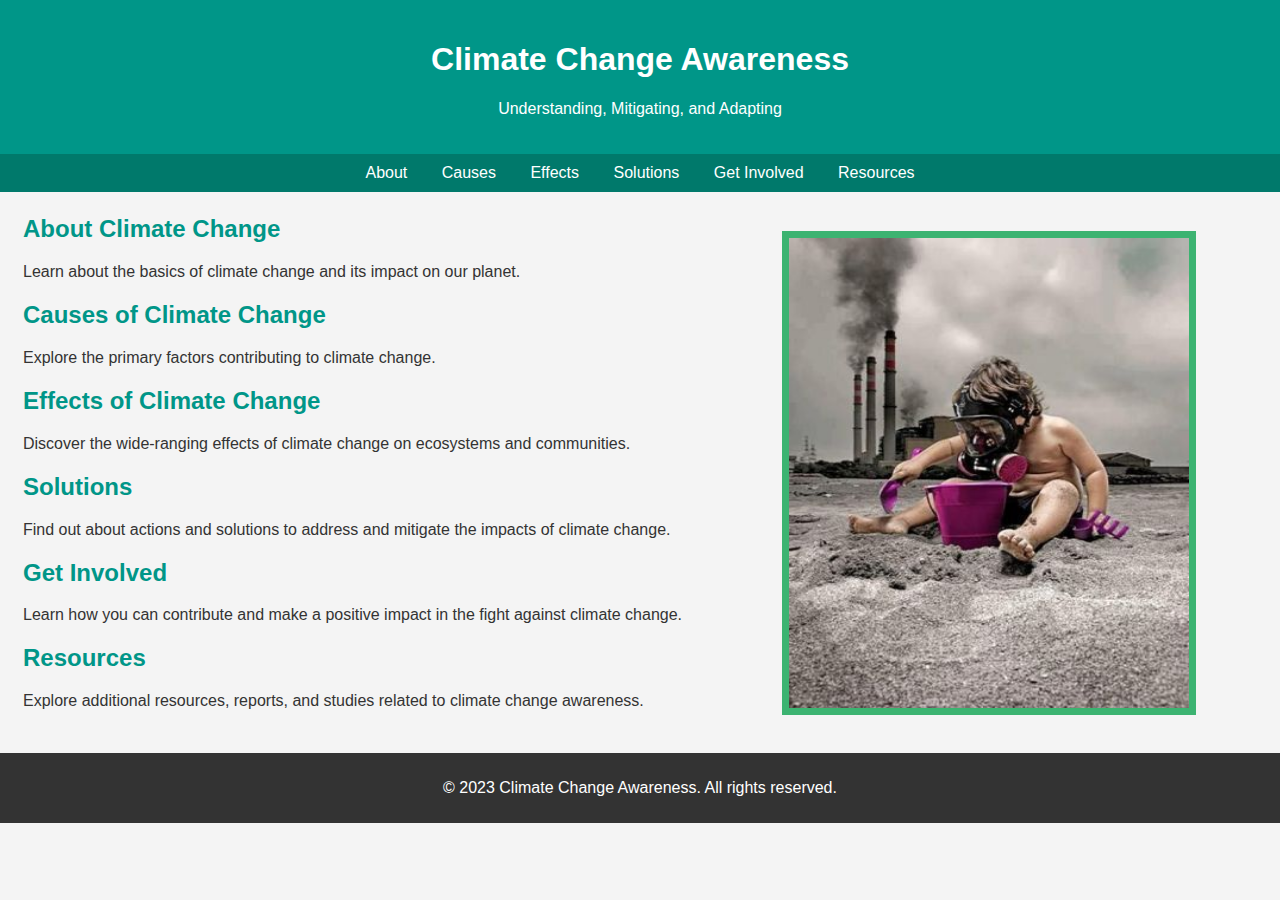
<file: index.html>
<html>

<head>
<title>Climate Change Awareness</title>
<link rel="stylesheet" href="styles.css">
<style>
img {
  border: 7px solid #3cb371;
}
</style>
</head>

<body>
    <header>
        <h1>Climate Change Awareness</h1>
        <p>Understanding, Mitigating, and Adapting</p>
    </header>

    <nav>
        <a href="about2.html">About</a>
        <a href="causes.html">Causes</a>
        <a href="effects.html">Effects</a>
        <a href="solutions.html">Solutions</a>
        <a href="getinvolved.html">Get Involved</a>
        <a href="resources.html">Resources</a>
    </nav>

    <main>
<table borders="0" width="100%">
<tr>
<td>
        <section id="about">
            <h2>About Climate Change</h2>
            <p>Learn about the basics of climate change and its impact on our planet.</p>
        </section>

        <section id="causes">
            <h2>Causes of Climate Change</h2>
            <p>Explore the primary factors contributing to climate change.</p>
        </section>

        <section id="effects">
            <h2>Effects of Climate Change</h2>
            <p>Discover the wide-ranging effects of climate change on ecosystems and communities.</p>
        </section>

        <section id="solutions">
            <h2>Solutions</h2>
            <p>Find out about actions and solutions to address and mitigate the impacts of climate change.</p>
        </section>

        <section id="getinvolved">
            <h2>Get Involved</h2>
            <p>Learn how you can contribute and make a positive impact in the fight against climate change.</p>
        </section>

        <section id="resources">
            <h2>Resources</h2>
            <p>Explore additional resources, reports, and studies related to climate change awareness.</p>
        </section>
   </td>
<td>
 <img src="babyclimate.png" width="400" height="470"/>
</td>
</tr>
</table>
 </main>

    <footer>
        <p>&copy; 2023 Climate Change Awareness. All rights reserved.</p>
    </footer>
</body>

</html>
</file>
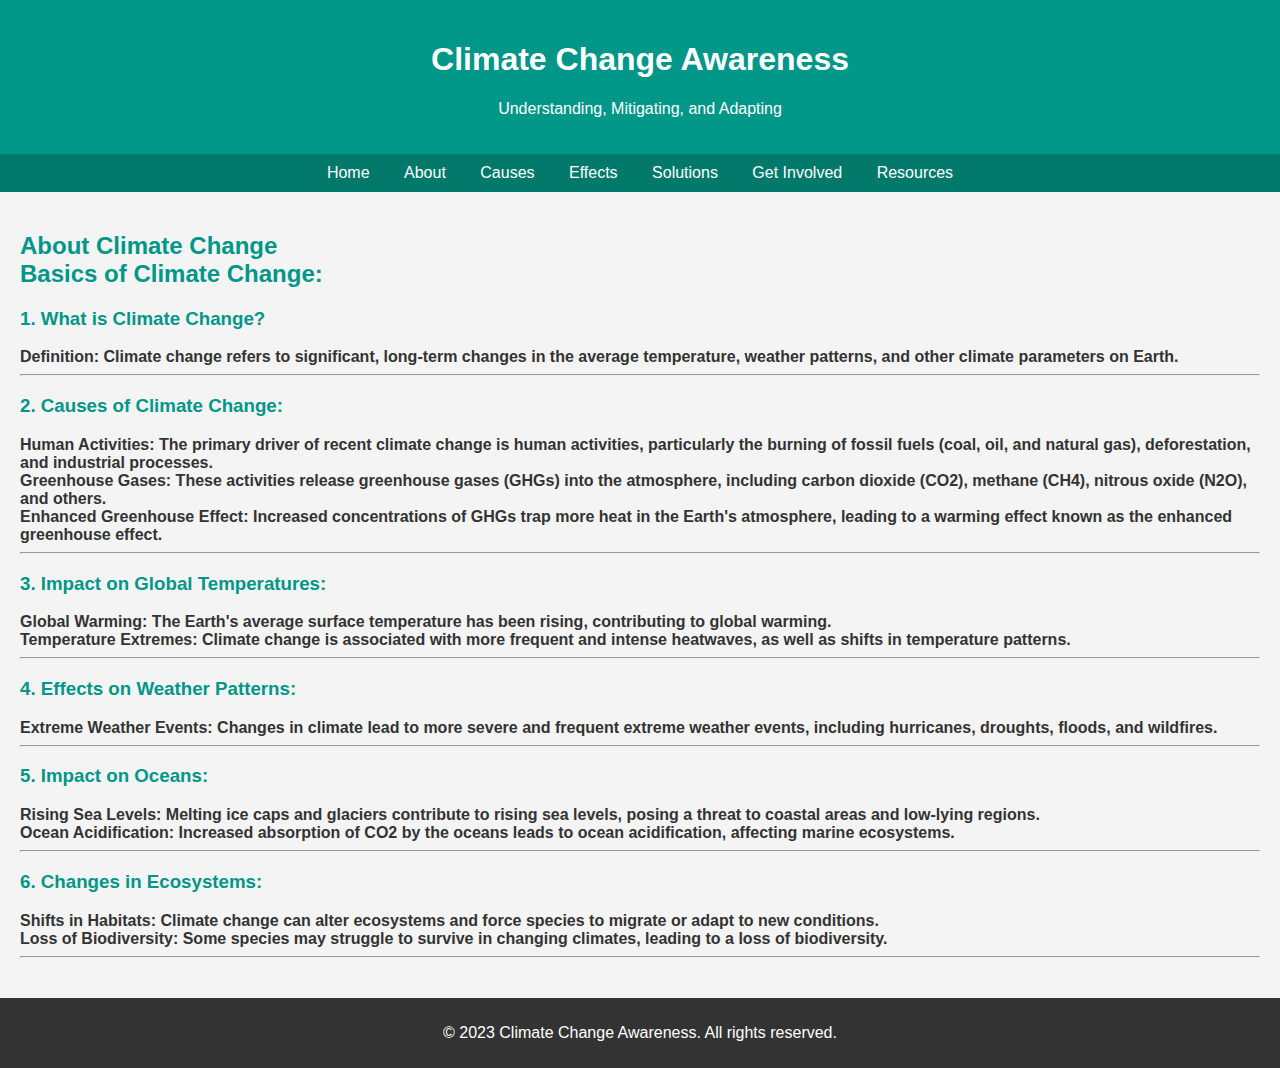
<file: about2.html>
<html lang="en">

<head>
    <meta charset="UTF-8">
    <meta name="viewport" content="width=device-width, initial-scale=1.0">
    <title>About Climate Change</title>
    <link rel="stylesheet" href="styles.css">
</head>

<body>
    <header>
        <h1>Climate Change Awareness</h1>
        <p>Understanding, Mitigating, and Adapting</p>
    </header>

    <nav>
        <a href="index.html">Home</a>
        <a href="about2.html">About</a>
        <a href="causes.html">Causes</a>
        <a href="effects.html">Effects</a>
        <a href="solutions.html">Solutions</a>
        <a href="getinvolved.html">Get Involved</a>
        <a href="resources.html">Resources</a>
    </nav>

    <main>
        <section id="about">
            <h2>About Climate Change<br/>Basics of Climate Change:</h2>
            <p>
<h3>1. What is Climate Change?</h3>

<b>Definition: Climate change refers to significant, long-term changes in the average temperature, weather patterns, and other climate parameters on Earth.</b><hr/>
<h3>2. Causes of Climate Change:</h3>

<b>Human Activities: The primary driver of recent climate change is human activities, particularly the burning of fossil fuels (coal, oil, and natural gas), deforestation, and industrial processes.<br/>
Greenhouse Gases: These activities release greenhouse gases (GHGs) into the atmosphere, including carbon dioxide (CO2), methane (CH4), nitrous oxide (N2O), and others.<br/>
Enhanced Greenhouse Effect: Increased concentrations of GHGs trap more heat in the Earth's atmosphere, leading to a warming effect known as the enhanced greenhouse effect.<br/></b><hr/>
<h3>3. Impact on Global Temperatures:</h3>

<b>Global Warming: The Earth's average surface temperature has been rising, contributing to global warming.<br/>
Temperature Extremes: Climate change is associated with more frequent and intense heatwaves, as well as shifts in temperature patterns.<br/></b><hr/>
<h3>4. Effects on Weather Patterns:</h3>

<b>Extreme Weather Events: Changes in climate lead to more severe and frequent extreme weather events, including hurricanes, droughts, floods, and wildfires.<br/></b><hr/>
<h3>5. Impact on Oceans:</h3>

<b>Rising Sea Levels: Melting ice caps and glaciers contribute to rising sea levels, posing a threat to coastal areas and low-lying regions.<br/>
Ocean Acidification: Increased absorption of CO2 by the oceans leads to ocean acidification, affecting marine ecosystems.<br/></b><hr/>
<h3>6. Changes in Ecosystems:</h3>

<b>Shifts in Habitats: Climate change can alter ecosystems and force species to migrate or adapt to new conditions.<br/>
Loss of Biodiversity: Some species may struggle to survive in changing climates, leading to a loss of biodiversity.<br/></b><hr/></p>
        </section>
    </main>

    <footer>
        <p>&copy; 2023 Climate Change Awareness. All rights reserved.</p>
    </footer>
</body>

</html>
</file>
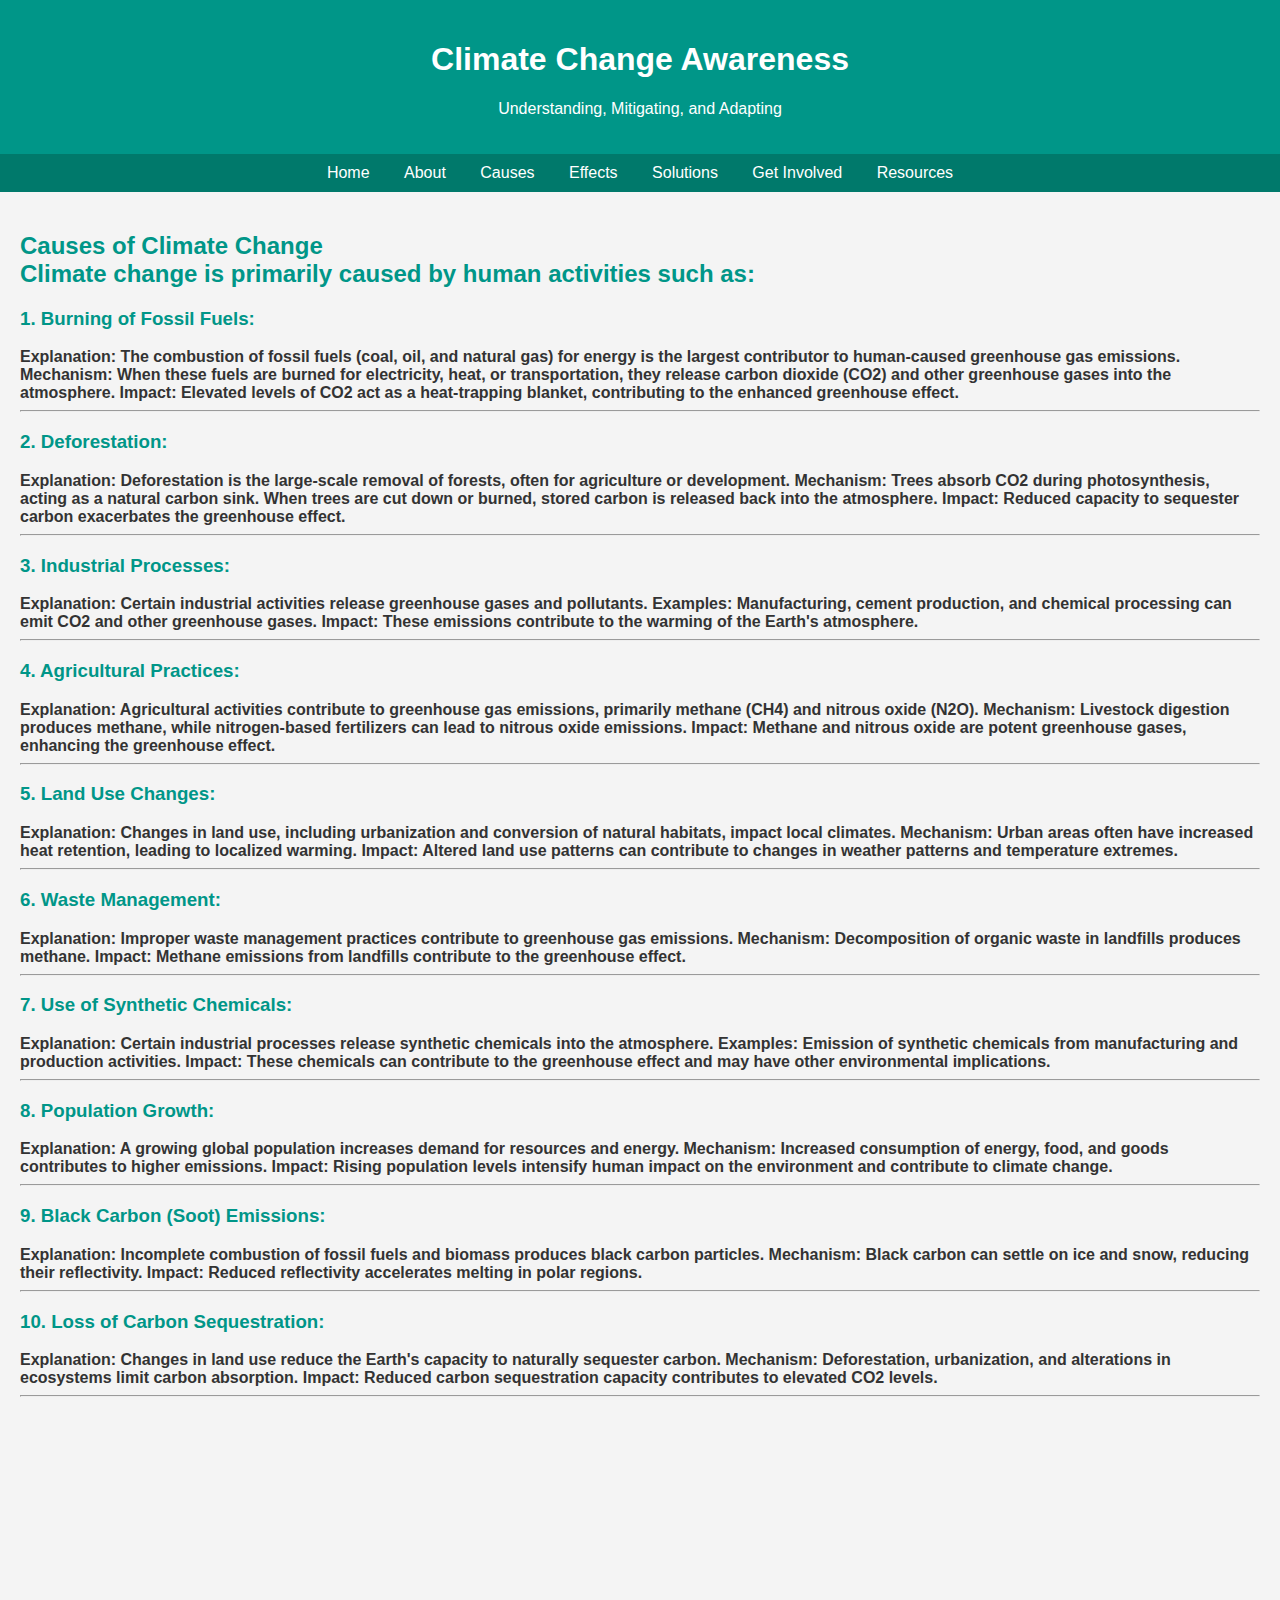
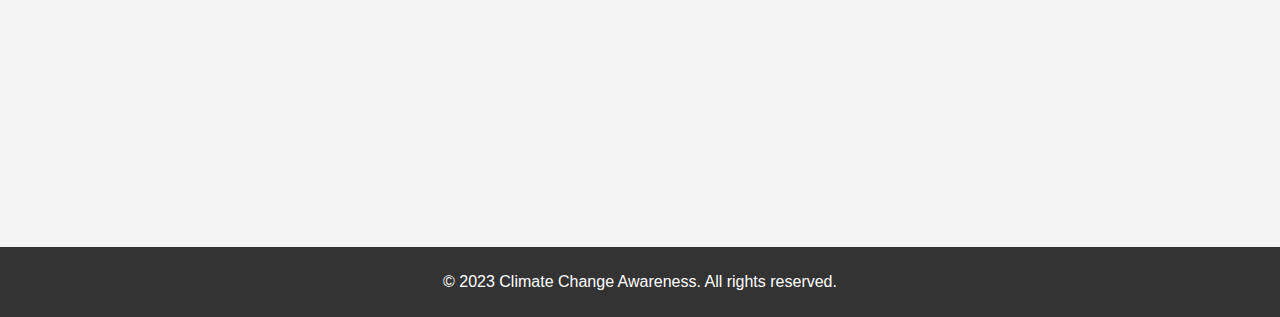
<file: causes.html>
<html lang="en">

<head>
    <meta charset="UTF-8">
    <meta name="viewport" content="width=device-width, initial-scale=1.0">
    <title>Causes of Climate Change</title>
    <link rel="stylesheet" href="styles.css">
</head>

<body>
    <header>
        <h1>Climate Change Awareness</h1>
        <p>Understanding, Mitigating, and Adapting</p>
    </header>

    <nav>
        <a href="index.html">Home</a>
        <a href="about2.html">About</a>
        <a href="causes.html">Causes</a>
        <a href="effects.html">Effects</a>
        <a href="solutions.html">Solutions</a>
        <a href="getinvolved.html">Get Involved</a> 
        <a href="resources.html">Resources</a>
    </nav>

    <main>
        <section id="causes">
            <h2>Causes of Climate Change<br/> Climate change is primarily caused by human activities such as:</h2>
            <p><b><h3>1. Burning of Fossil Fuels:</h3>
Explanation: The combustion of fossil fuels (coal, oil, and natural gas) for energy is the largest contributor to human-caused greenhouse gas emissions.
Mechanism: When these fuels are burned for electricity, heat, or transportation, they release carbon dioxide (CO2) and other greenhouse gases into the atmosphere.
Impact: Elevated levels of CO2 act as a heat-trapping blanket, contributing to the enhanced greenhouse effect.<hr/>
<h3>2. Deforestation:</h3>
Explanation: Deforestation is the large-scale removal of forests, often for agriculture or development.
Mechanism: Trees absorb CO2 during photosynthesis, acting as a natural carbon sink. When trees are cut down or burned, stored carbon is released back into the atmosphere.
Impact: Reduced capacity to sequester carbon exacerbates the greenhouse effect.<hr/>
<h3>3. Industrial Processes:</h3>
Explanation: Certain industrial activities release greenhouse gases and pollutants.
Examples: Manufacturing, cement production, and chemical processing can emit CO2 and other greenhouse gases.
Impact: These emissions contribute to the warming of the Earth's atmosphere.<hr/>
<h3>4. Agricultural Practices:</h3>
Explanation: Agricultural activities contribute to greenhouse gas emissions, primarily methane (CH4) and nitrous oxide (N2O).
Mechanism: Livestock digestion produces methane, while nitrogen-based fertilizers can lead to nitrous oxide emissions.
Impact: Methane and nitrous oxide are potent greenhouse gases, enhancing the greenhouse effect.<hr/>
<h3>5. Land Use Changes:</h3>
Explanation: Changes in land use, including urbanization and conversion of natural habitats, impact local climates.
Mechanism: Urban areas often have increased heat retention, leading to localized warming.
Impact: Altered land use patterns can contribute to changes in weather patterns and temperature extremes.<hr/>
<h3>6. Waste Management:</h3>
Explanation: Improper waste management practices contribute to greenhouse gas emissions.
Mechanism: Decomposition of organic waste in landfills produces methane.
Impact: Methane emissions from landfills contribute to the greenhouse effect.<hr/>
<h3>7. Use of Synthetic Chemicals:</h3>
Explanation: Certain industrial processes release synthetic chemicals into the atmosphere.
Examples: Emission of synthetic chemicals from manufacturing and production activities.
Impact: These chemicals can contribute to the greenhouse effect and may have other environmental implications.<hr/>
<h3>8. Population Growth:</h3>
Explanation: A growing global population increases demand for resources and energy.
Mechanism: Increased consumption of energy, food, and goods contributes to higher emissions.
Impact: Rising population levels intensify human impact on the environment and contribute to climate change.<hr/>
<h3>9. Black Carbon (Soot) Emissions:</h3>
Explanation: Incomplete combustion of fossil fuels and biomass produces black carbon particles.
Mechanism: Black carbon can settle on ice and snow, reducing their reflectivity.
Impact: Reduced reflectivity accelerates melting in polar regions.<hr/>
<h3>10. Loss of Carbon Sequestration:</h3>
Explanation: Changes in land use reduce the Earth's capacity to naturally sequester carbon.
Mechanism: Deforestation, urbanization, and alterations in ecosystems limit carbon absorption.
Impact: Reduced carbon sequestration capacity contributes to elevated CO2 levels.</b><hr/></p>

<center>
<iframe width="700" height="394"
	 src="https://www.youtube.com/embed/G4H1N_yXBiA?si=dp7p1__J_FFN1BeW" 
	 title="YouTube video player" frameborder="0" allow="accelerometer; 
	 autoplay; clipboard-write; encrypted-media; gyroscope; picture-in-picture; 
	 web-share" allowfullscreen>
</iframe>
</center>        

</section>
    </main>

    <footer>
        <p>&copy; 2023 Climate Change Awareness. All rights reserved.</p>
    </footer>
</body>

</html>
</file>
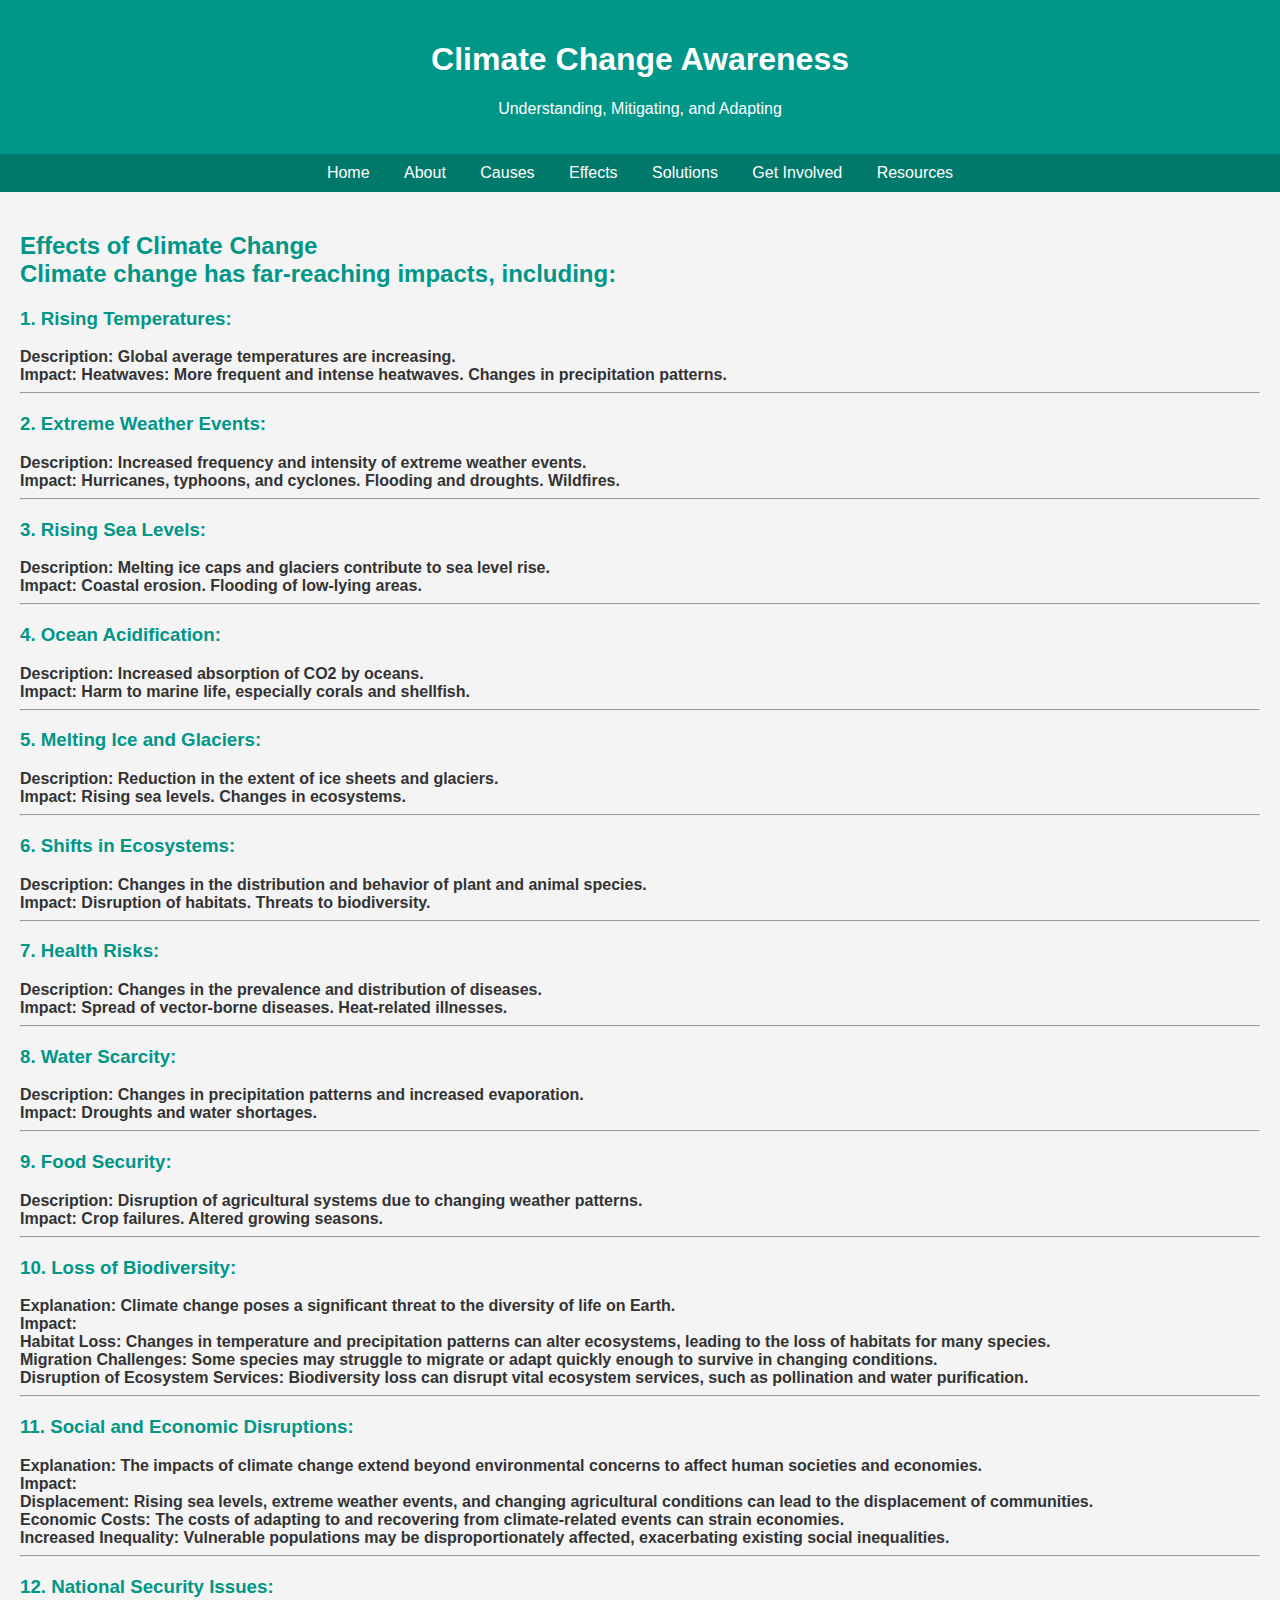
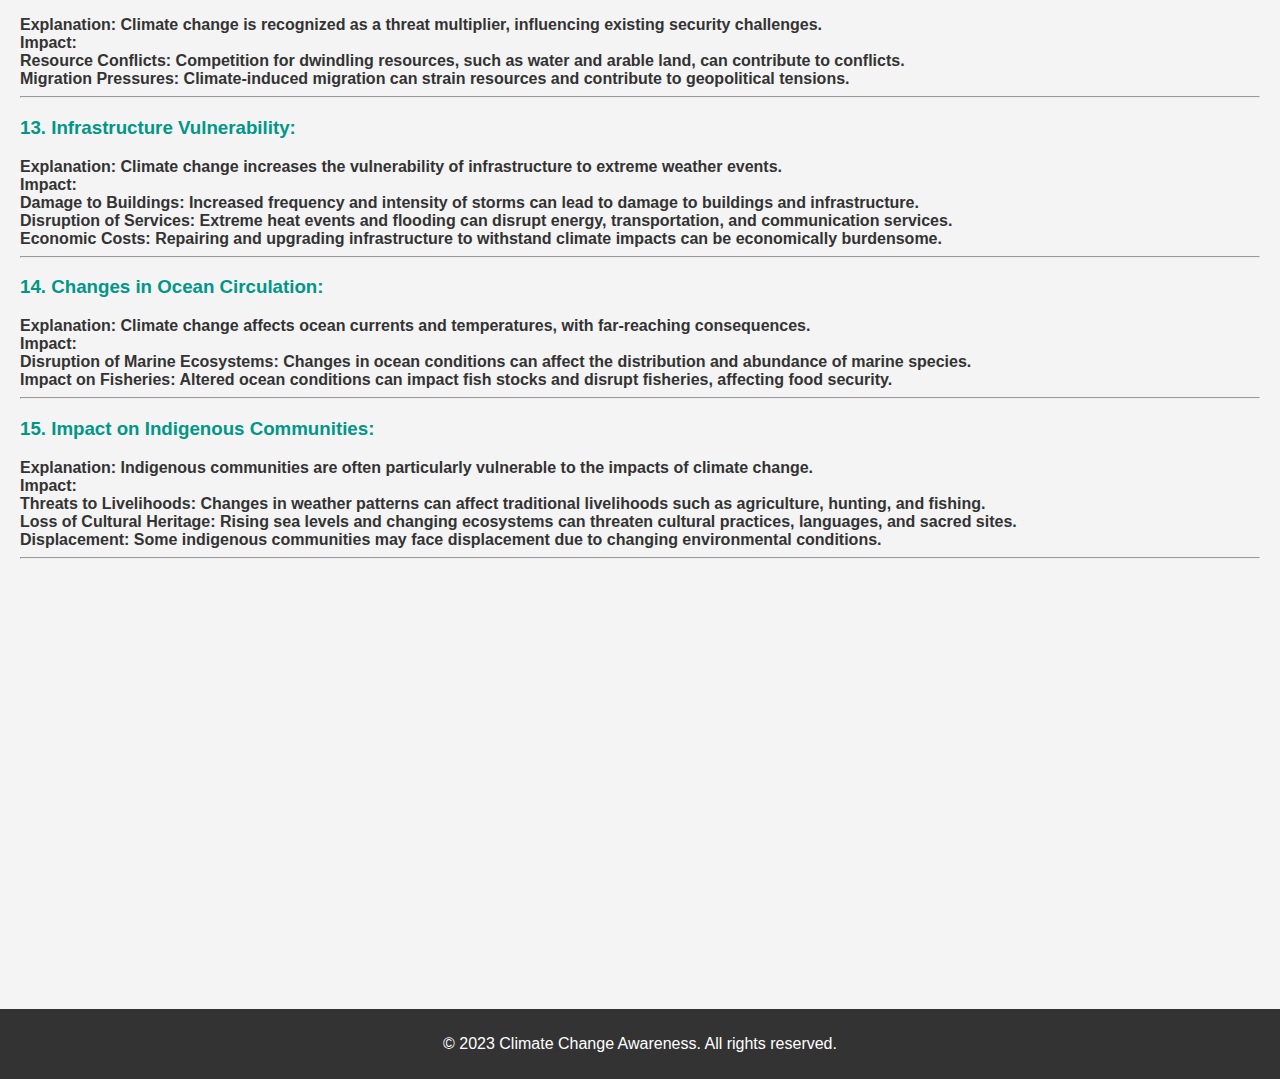
<file: effects.html>
<html lang="en">

<head>
    <meta charset="UTF-8">
    <meta name="viewport" content="width=device-width, initial-scale=1.0">
    <title>Effects of Climate Change</title>
    <link rel="stylesheet" href="styles.css">
</head>

<body>
    <header>
        <h1>Climate Change Awareness</h1>
        <p>Understanding, Mitigating, and Adapting</p>
    </header>

    <nav>
        <a href="index.html">Home</a>
        <a href="about2.html">About</a>
        <a href="causes.html">Causes</a>
        <a href="effects.html">Effects</a>
        <a href="solutions.html">Solutions</a>
        <a href="getinvolved.html">Get Involved</a>
        <a href="resources.html">Resources</a>
    </nav>

    <main>
        <section id="effects">
            <h2>Effects of Climate Change<br/> Climate change has far-reaching impacts, including:</h2>
            <p><b><h3>1. Rising Temperatures:</h3>
Description: Global average temperatures are increasing.<br/>
Impact:
Heatwaves: More frequent and intense heatwaves.
Changes in precipitation patterns.<hr/>
<h3>2. Extreme Weather Events:</h3>
Description: Increased frequency and intensity of extreme weather events.<br/>
Impact:
Hurricanes, typhoons, and cyclones.
Flooding and droughts.
Wildfires.<hr/>
<h3>3. Rising Sea Levels:</h3>
Description: Melting ice caps and glaciers contribute to sea level rise.<br/>
Impact:
Coastal erosion.
Flooding of low-lying areas.<hr/>
<h3>4. Ocean Acidification:</h3>
Description: Increased absorption of CO2 by oceans.<br/>
Impact:
Harm to marine life, especially corals and shellfish.<hr/>
<h3>5. Melting Ice and Glaciers:</h3>
Description: Reduction in the extent of ice sheets and glaciers.<br/>
Impact:
Rising sea levels.
Changes in ecosystems.<hr/>
<h3>6. Shifts in Ecosystems:</h3>
Description: Changes in the distribution and behavior of plant and animal species.<br/>
Impact:
Disruption of habitats.
Threats to biodiversity.<hr/>
<h3>7. Health Risks:</h3>
Description: Changes in the prevalence and distribution of diseases.<br/>
Impact:
Spread of vector-borne diseases.
Heat-related illnesses.<hr/>
<h3>8. Water Scarcity:</h3>
Description: Changes in precipitation patterns and increased evaporation.<br/>
Impact:
Droughts and water shortages.<hr/>
<h3>9. Food Security:</h3>
Description: Disruption of agricultural systems due to changing weather patterns.<br/>
Impact:
Crop failures.
Altered growing seasons.<hr/>
<h3>10. Loss of Biodiversity:</h3>
Explanation: Climate change poses a significant threat to the diversity of life on Earth.<br/>
Impact:<br/>
Habitat Loss: Changes in temperature and precipitation patterns can alter ecosystems, leading to the loss of habitats for many species.<br/>
Migration Challenges: Some species may struggle to migrate or adapt quickly enough to survive in changing conditions.<br/>
Disruption of Ecosystem Services: Biodiversity loss can disrupt vital ecosystem services, such as pollination and water purification.<hr/>
<h3>11. Social and Economic Disruptions:</h3>
Explanation: The impacts of climate change extend beyond environmental concerns to affect human societies and economies.<br/>
Impact:<br/>
Displacement: Rising sea levels, extreme weather events, and changing agricultural conditions can lead to the displacement of communities.<br/>
Economic Costs: The costs of adapting to and recovering from climate-related events can strain economies.<br/>
Increased Inequality: Vulnerable populations may be disproportionately affected, exacerbating existing social inequalities.<hr/>
<h3>12. National Security Issues:</h3>
Explanation: Climate change is recognized as a threat multiplier, influencing existing security challenges.<br/>
Impact:<br/>
Resource Conflicts: Competition for dwindling resources, such as water and arable land, can contribute to conflicts.<br/>
Migration Pressures: Climate-induced migration can strain resources and contribute to geopolitical tensions.<hr/>
<h3>13. Infrastructure Vulnerability:</h3>
Explanation: Climate change increases the vulnerability of infrastructure to extreme weather events.<br/>
Impact:<br/>
Damage to Buildings: Increased frequency and intensity of storms can lead to damage to buildings and infrastructure.<br/>
Disruption of Services: Extreme heat events and flooding can disrupt energy, transportation, and communication services.<br/>
Economic Costs: Repairing and upgrading infrastructure to withstand climate impacts can be economically burdensome.<hr/>
<h3>14. Changes in Ocean Circulation:</h3>
Explanation: Climate change affects ocean currents and temperatures, with far-reaching consequences.<br/>
Impact:<br/>
Disruption of Marine Ecosystems: Changes in ocean conditions can affect the distribution and abundance of marine species.<br/>
Impact on Fisheries: Altered ocean conditions can impact fish stocks and disrupt fisheries, affecting food security.<hr/>
<h3>15. Impact on Indigenous Communities:</h3>
Explanation: Indigenous communities are often particularly vulnerable to the impacts of climate change.<br/>
Impact:<br/>
Threats to Livelihoods: Changes in weather patterns can affect traditional livelihoods such as agriculture, hunting, and fishing.<br/>
Loss of Cultural Heritage: Rising sea levels and changing ecosystems can threaten cultural practices, languages, and sacred sites.<br/>
Displacement: Some indigenous communities may face displacement due to changing environmental conditions.</b><hr/></p>

<center>
<iframe width="700" height="394"
	 src="https://www.youtube.com/embed/G4H1N_yXBiA?si=dp7p1__J_FFN1BeW" 
	 title="YouTube video player" frameborder="0" allow="accelerometer; 
	 autoplay; clipboard-write; encrypted-media; gyroscope; picture-in-picture; 
	 web-share" allowfullscreen>
</iframe>
</center>
    
    </section>
    </main>

    <footer>
        <p>&copy; 2023 Climate Change Awareness. All rights reserved.</p>
    </footer>
</body>

</html>
</file>
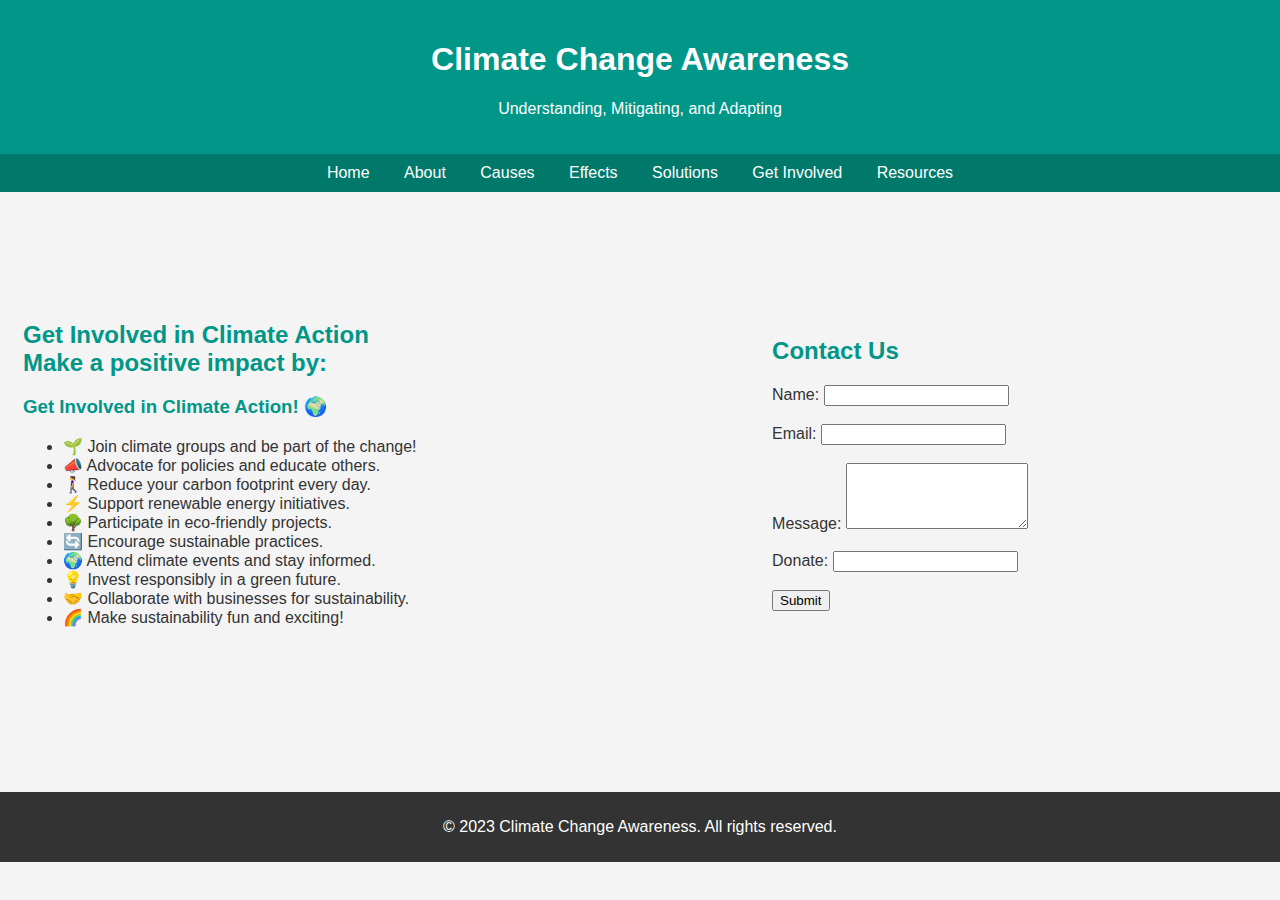
<file: getinvolved.html>
<html>

<head>
    <title>Get Involved in Climate Action</title>
    <link rel="stylesheet" href="styles.css">
</head>

<body>
    <header>
        <h1>Climate Change Awareness</h1>
        <p>Understanding, Mitigating, and Adapting</p>
    </header>

    <nav>
        <a href="index.html">Home</a>
        <a href="about2.html">About</a>
        <a href="causes.html">Causes</a>
        <a href="effects.html">Effects</a>
        <a href="solutions.html">Solutions</a>
        <a href="getinvolved.html">Get Involved</a>
        <a href="resources.html">Resources</a>
    </nav>

    <main>
        <section id="getinvolved"><table borders=0 width=100% height=60%>
<tr><td>
            <h2>Get Involved in Climate Action<br/>Make a positive impact by:</h2>
            <p><h3>Get Involved in Climate Action! 🌍</h3>
<ul>
<li>🌱 Join climate groups and be part of the change!</li>
<li>📣 Advocate for policies and educate others.</li>
<li>🚶‍♀️ Reduce your carbon footprint every day.</li>
<li>⚡️ Support renewable energy initiatives.</li>
<li>🌳 Participate in eco-friendly projects.</li>
<li>🔄 Encourage sustainable practices.</li>
<li>🌍 Attend climate events and stay informed.</li>
<li>💡 Invest responsibly in a green future.</li>
<li>🤝 Collaborate with businesses for sustainability.</li>
<li>🌈 Make sustainability fun and exciting!</li></ul></p></td>
<td><h2>Contact Us</h2>

<form>
    <label for="name">Name:</label>
    <input type="text" id="name" name="name" required><br/><br/>

    <label for="email">Email:</label>
    <input type="email" id="email" name="email" required><br/><br/>

    <label for="message">Message:</label>
    <textarea id="message" name="message" rows="4" required></textarea><br/><br/>

    <label for="donation">Donate:</label>
    <input type="number" id="donation" name="donation" min="1" required><br/><br/>

    <button type="submit">Submit</button>
</form></td></tr></table>

       </section>
    </main>

    <footer>
        <p>&copy; 2023 Climate Change Awareness. All rights reserved.</p>
    </footer>
</body>

</html>
</file>
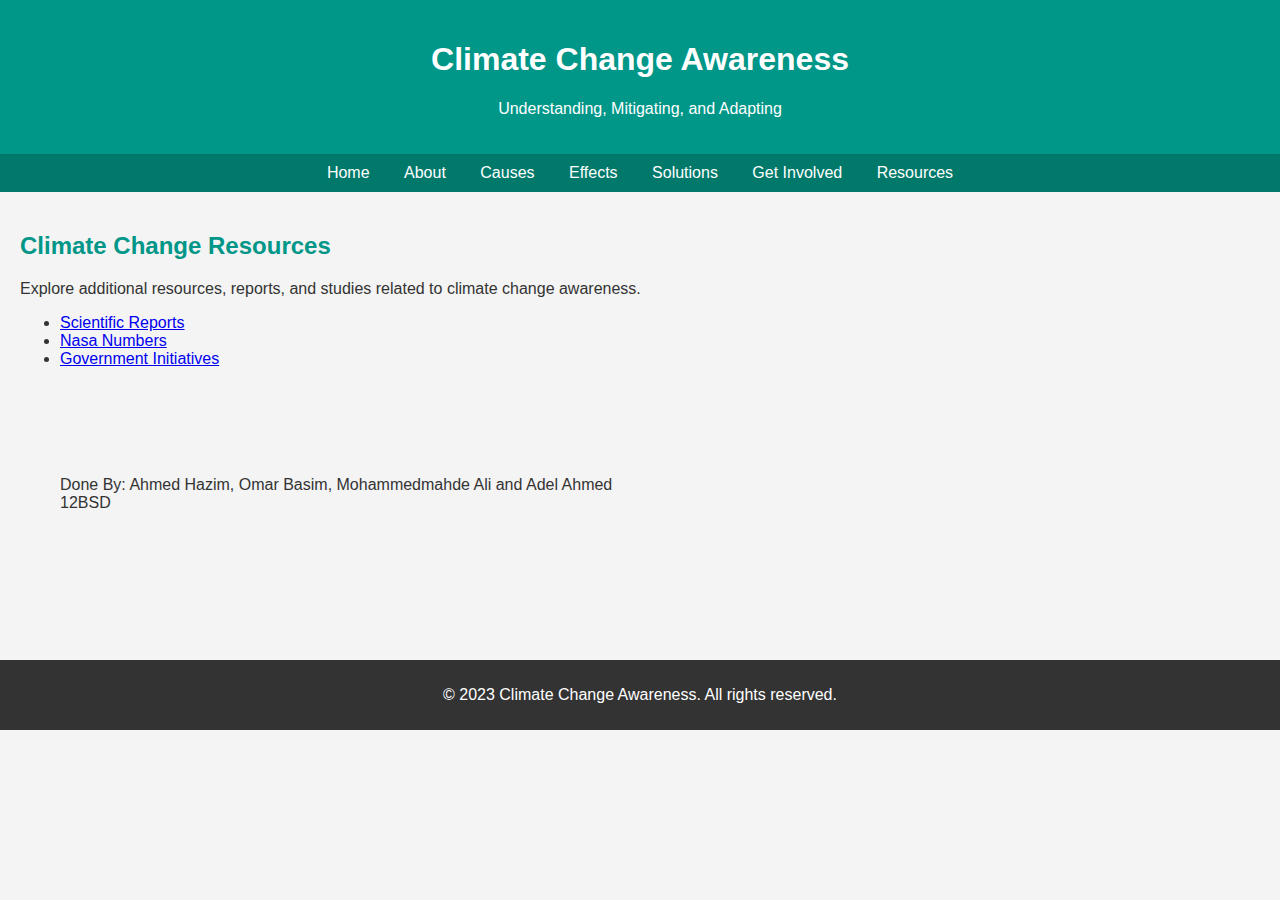
<file: resources.html>
<html lang="en">

<head>
    <meta charset="UTF-8">
    <meta name="viewport" content="width=device-width, initial-scale=1.0">
    <title>Climate Change Resources</title>
    <link rel="stylesheet" href="styles.css">
</head>

<body>
    <header>
        <h1>Climate Change Awareness</h1>
        <p>Understanding, Mitigating, and Adapting</p>
    </header>

    <nav>
        <a href="index.html">Home</a>
        <a href="about2.html">About</a>
        <a href="causes.html">Causes</a>
        <a href="effects.html">Effects</a>
        <a href="solutions.html">Solutions</a>
        <a href="getinvolved.html">Get Involved</a>
        <a href="resources.html">Resources</a>
    </nav>

    <main>
        <section id="resources">
            <h2>Climate Change Resources</h2>
            <p>Explore additional resources, reports, and studies related to climate change awareness.</p>
            <ul>
                <li><a href="https://en.wikipedia.org/wiki/Climate_change" target=new>Scientific Reports</a></li>
                <li><a href="https://climate.nasa.gov/" target=new>Nasa Numbers</a></li>
                <li><a href="https://www.un.org/en/climatechange/what-is-climate-change" target=new>Government Initiatives</a></li>
<br/><br/><br/><br/><br/><br/>Done By: Ahmed Hazim, Omar Basim, Mohammedmahde Ali and Adel Ahmed<br/> 12BSD <br/><br/><br/><br/><br/><br/><br/>
            </ul> 
        </section>
    </main>

    <footer>
        <p>&copy; 2023 Climate Change Awareness. All rights reserved.</p>
    </footer>
</body>

</html>
</file>
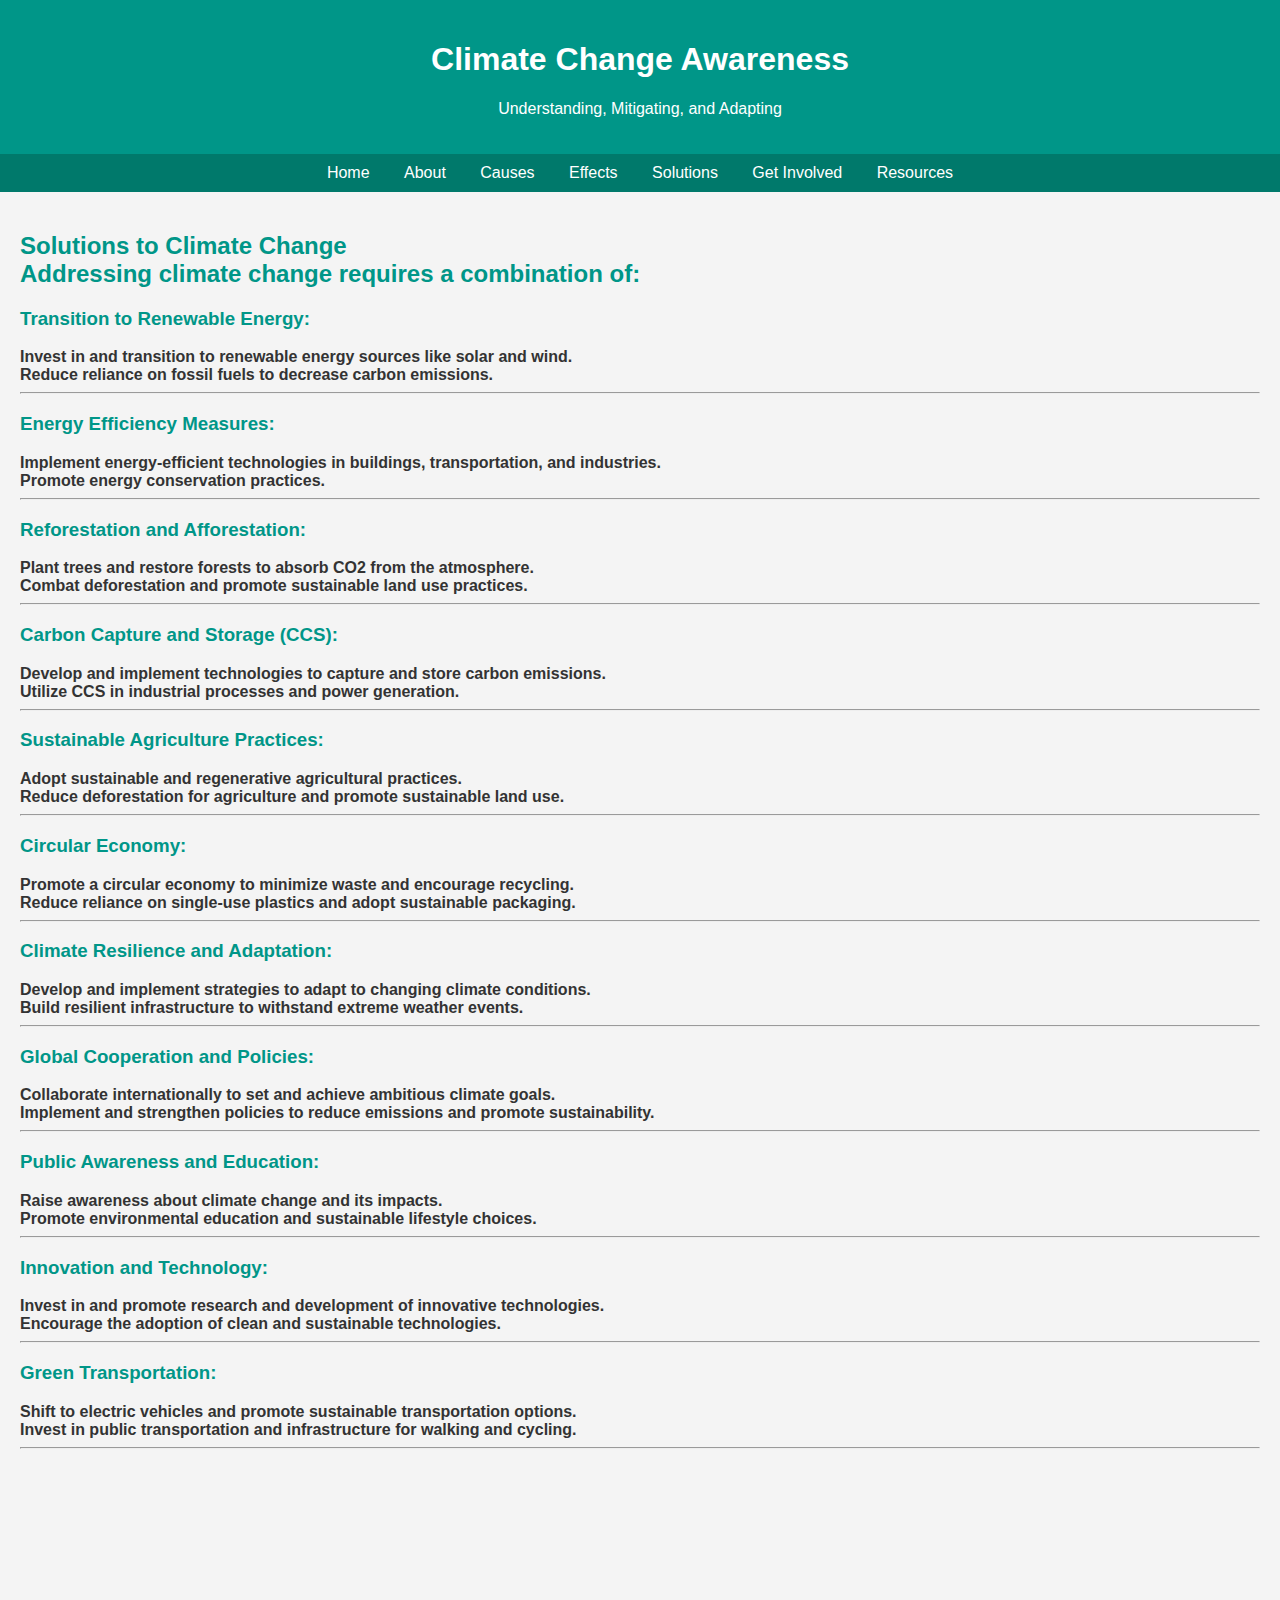
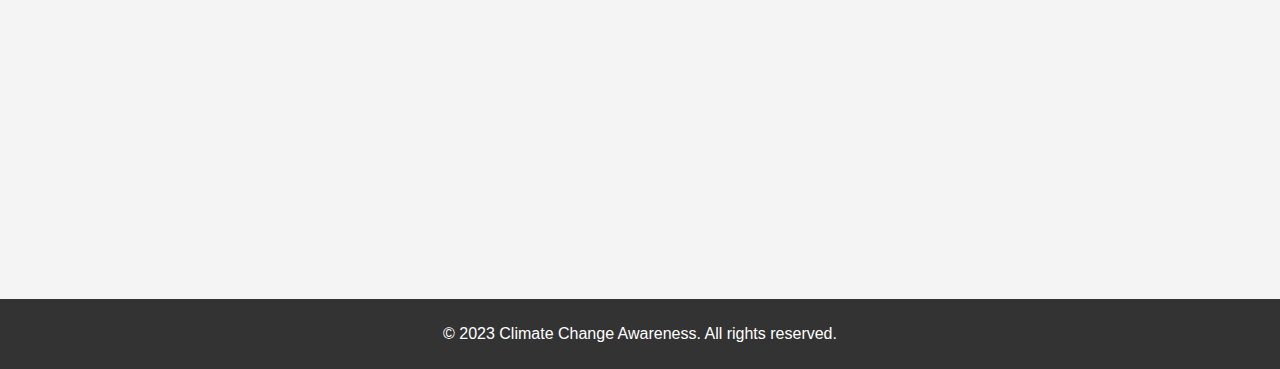
<file: solutions.html>
<html lang="en">

<head>
    <meta charset="UTF-8">
    <meta name="viewport" content="width=device-width, initial-scale=1.0">
    <title>Solutions to Climate Change</title>
    <link rel="stylesheet" href="styles.css">
</head>

<body>
    <header>
        <h1>Climate Change Awareness</h1>
        <p>Understanding, Mitigating, and Adapting</p>
    </header>

    <nav>
        <a href="index.html">Home</a>
        <a href="about2.html">About</a>
        <a href="causes.html">Causes</a>
        <a href="effects.html">Effects</a>
        <a href="solutions.html">Solutions</a>
        <a href="getinvolved.html">Get Involved</a>
        <a href="resources.html">Resources</a>
    </nav>

    <main>
        <section id="solutions">
            <h2>Solutions to Climate Change<br/>Addressing climate change requires a combination of:</h2>
            <p><b><h3>Transition to Renewable Energy:</h3>

Invest in and transition to renewable energy sources like solar and wind.<br/>
Reduce reliance on fossil fuels to decrease carbon emissions.<hr/>
<h3>Energy Efficiency Measures:</h3>

Implement energy-efficient technologies in buildings, transportation, and industries.<br/>
Promote energy conservation practices.<hr/>
<h3>Reforestation and Afforestation:</h3>

Plant trees and restore forests to absorb CO2 from the atmosphere.<br/>
Combat deforestation and promote sustainable land use practices.<hr/>
<h3>Carbon Capture and Storage (CCS):</h3>

Develop and implement technologies to capture and store carbon emissions.<br/>
Utilize CCS in industrial processes and power generation.<hr/>
<h3>Sustainable Agriculture Practices:</h3>

Adopt sustainable and regenerative agricultural practices.<br/>
Reduce deforestation for agriculture and promote sustainable land use.<hr/>
<h3>Circular Economy:</h3>

Promote a circular economy to minimize waste and encourage recycling.<br/>
Reduce reliance on single-use plastics and adopt sustainable packaging.<hr/>
<h3>Climate Resilience and Adaptation:</h3>

Develop and implement strategies to adapt to changing climate conditions.<br/>
Build resilient infrastructure to withstand extreme weather events.<hr/>
<h3>Global Cooperation and Policies:</h3>

Collaborate internationally to set and achieve ambitious climate goals.<br/>
Implement and strengthen policies to reduce emissions and promote sustainability.<hr/>
<h3>Public Awareness and Education:</h3>

Raise awareness about climate change and its impacts.<br/>
Promote environmental education and sustainable lifestyle choices.<hr/>
<h3>Innovation and Technology:</h3>

Invest in and promote research and development of innovative technologies.<br/>
Encourage the adoption of clean and sustainable technologies.<hr/>
<h3>Green Transportation:</h3>

Shift to electric vehicles and promote sustainable transportation options.<br/>
Invest in public transportation and infrastructure for walking and cycling.<hr/></b></p>

<center>        
<iframe width="700" height="394" 
src="https://www.youtube.com/embed/t4eE9Fqu1yE?si=WCuIGPXsfcOjTkfF" 
title="YouTube video player" frameborder="0" allow="accelerometer; 
autoplay; clipboard-write; encrypted-media; gyroscope; picture-in-picture; 
web-share" allowfullscreen></iframe>
</center>

</section>
    </main>

    <footer>
        <p>&copy; 2023 Climate Change Awareness. All rights reserved.</p>
    </footer>
</body>

</html>
</file>
<file: styles.css>
body {
    font-family: 'Arial', sans-serif;
    margin: 0;
    padding: 0;
    background-color: #f4f4f4;
    color: #333;
}

header {
    background-color: #009688;
    color: #fff;
    padding: 20px;
    text-align: center;
}

nav {
    background-color: #00796b;
    color: #fff;
    text-align: center;
    padding: 10px;
}

nav a {
    color: #fff;
    text-decoration: none;
    margin: 0 15px;
    font-size: 16px;
}

main {
    padding: 20px;
}

section {
    margin-bottom: 20px;
}

h2 {
    color: #009688;
}

h3 {
    color: #009688;
}

footer {
    background-color: #333;
    color: #fff;
    padding: 10px;
    text-align: center;
}
</file>
